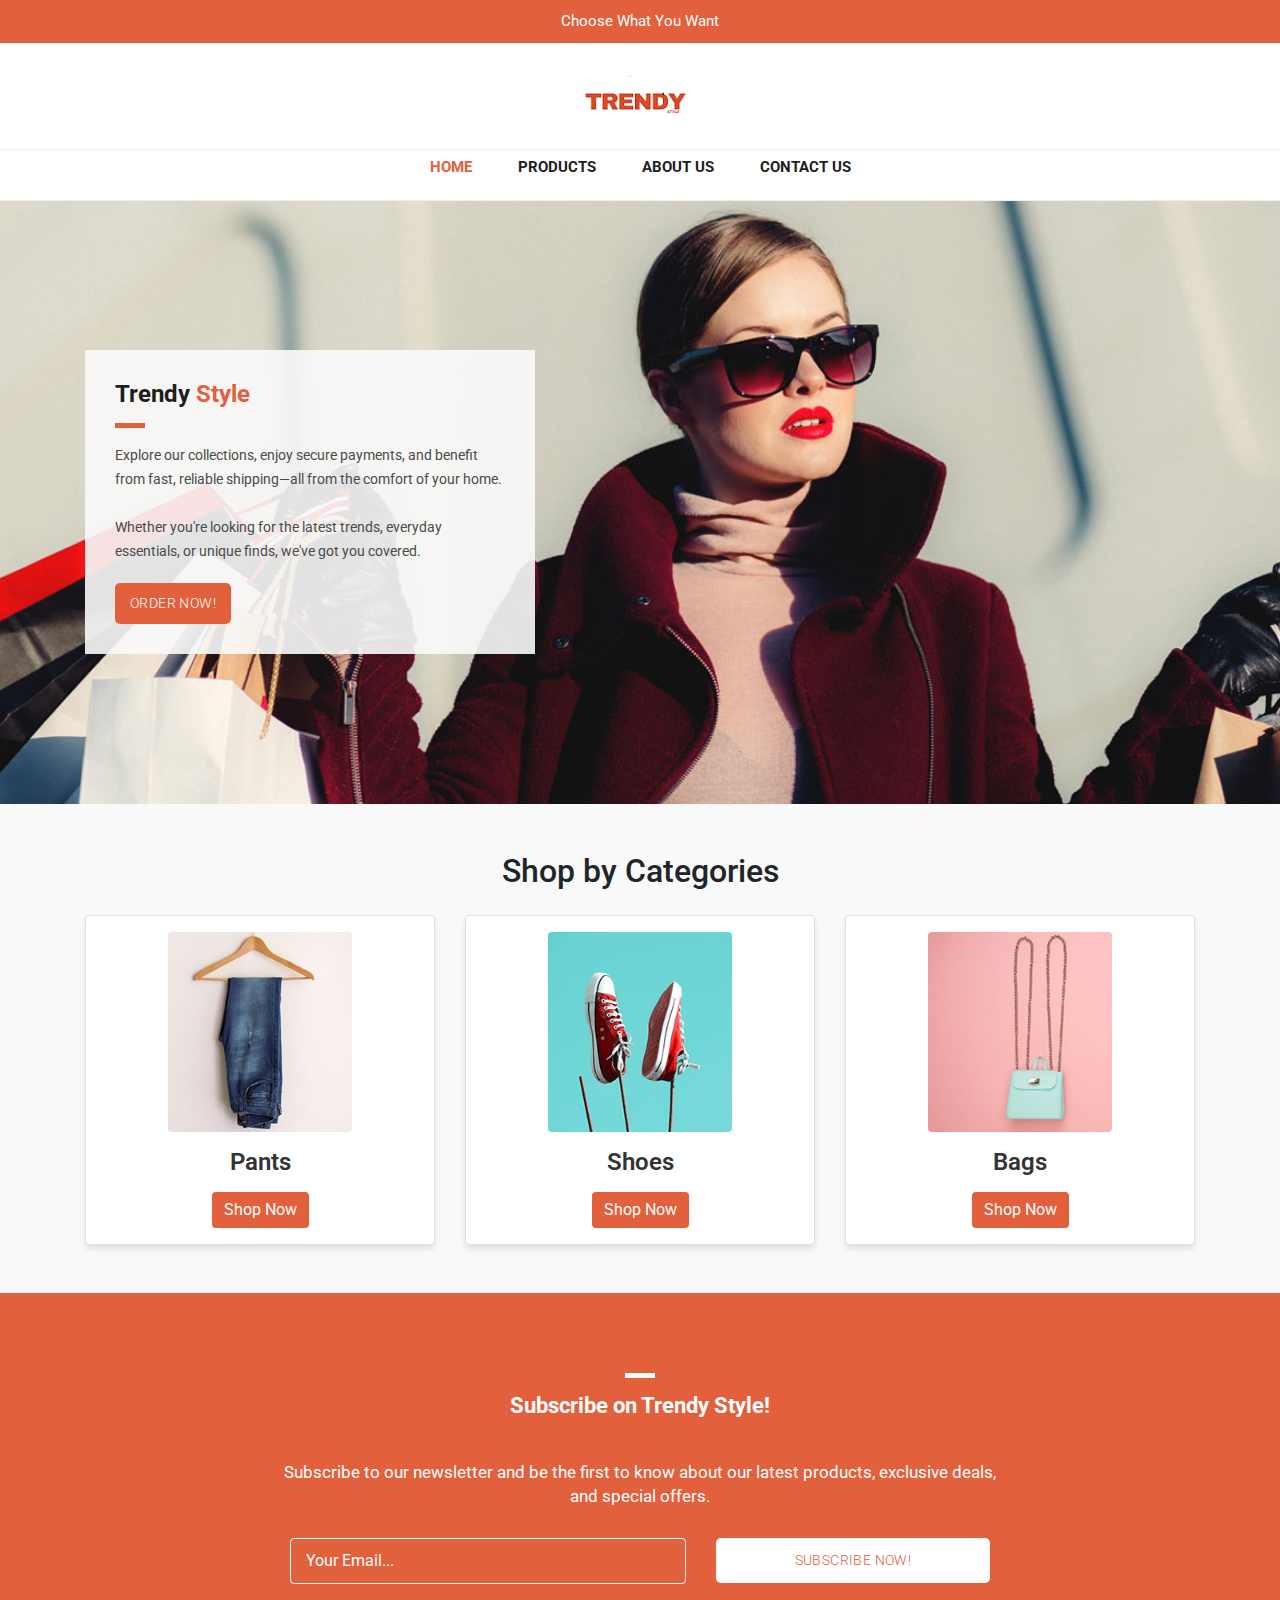
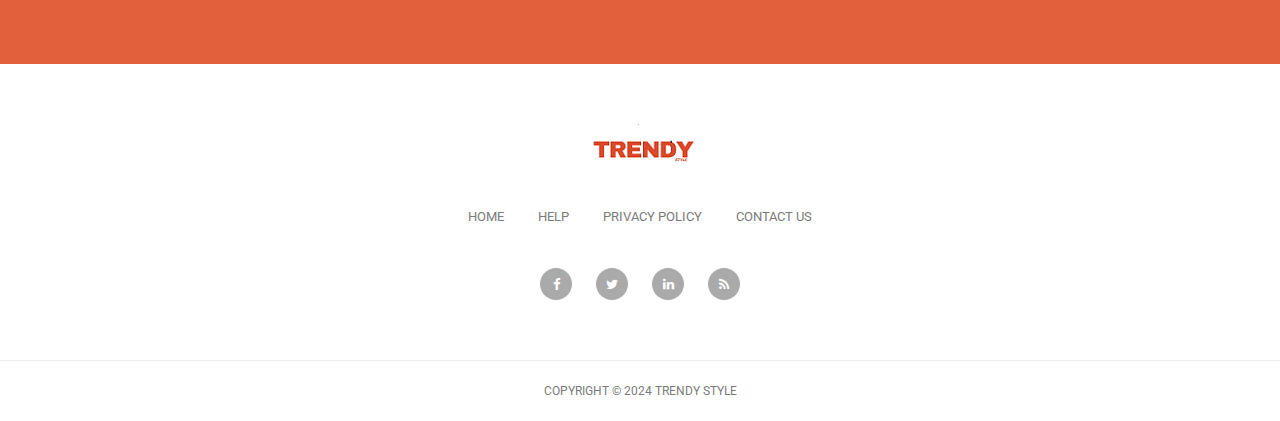
<file: index.html>
<!DOCTYPE html>
<html lang="en">

  <head>

    <meta charset="utf-8">
    <meta name="viewport" content="width=device-width, initial-scale=1, shrink-to-fit=no">
    <meta name="description" content="">
    <meta name="author" content="">
    <link href="https://fonts.googleapis.com/css?family=Roboto:100,300,400,500,700" rel="stylesheet">

    <title>Trendy Style</title>

    <!-- Bootstrap core CSS -->
    <link href="vendor/bootstrap/css/bootstrap.min.css" rel="stylesheet">


    <!-- Additional CSS Files -->
    <link rel="stylesheet" href="assets/css/fontawesome.css">
    <link rel="stylesheet" href="assets/css/tooplate-main.css">
    <link rel="stylesheet" href="assets/css/owl.css">

  </head>

  <body>
    
    <!-- Pre Header -->
    <div id="pre-header">
      <div class="container">
        <div class="row">
          <div class="col-md-12">
            <span>Choose What You  Want</span>
          </div>
        </div>
      </div>
    </div>

    <!-- Navigation -->
    <nav class="navbar navbar-expand-lg navbar-dark bg-dark static-top">
      <div class="container">
        <a class="navbar-brand" href="#"><img src="assets/images/TRENDY  logo.png" alt=""></a>
        <button class="navbar-toggler" type="button" data-toggle="collapse" data-target="#navbarResponsive" aria-controls="navbarResponsive" aria-expanded="false" aria-label="Toggle navigation">
          <span class="navbar-toggler-icon"></span>
        </button>
        <div class="collapse navbar-collapse" id="navbarResponsive">
          <ul class="navbar-nav ml-auto">
            <li class="nav-item active">
              <a class="nav-link" href="index.html">Home
                <span class="sr-only">(current)</span>
              </a>
            </li>
            <li class="nav-item">
              <a class="nav-link" href="products.html">Products</a>
            </li>
            <li class="nav-item">
              <a class="nav-link" href="about.html">About Us</a>
            </li>
            <li class="nav-item">
              <a class="nav-link" href="contact.html">Contact Us</a>
            </li>
          </ul>
        </div>
      </div>
    </nav>

    <!-- Page Content -->
    <!-- Banner Starts Here -->
    <div class="banner">
      <div class="container">
        <div class="row">
          <div class="col-md-12">
            <div class="caption">
              <h2>Trendy <span style="color: #e3603c;">Style</span></h2>
              <div class="line-dec"></div>
              <p>
                Explore our collections, enjoy secure payments, and benefit from fast, reliable shipping—all from the comfort of your home. <br> <br> Whether you're looking for the latest trends, everyday essentials, or unique finds, we've got you covered.
              </p>
              <div class="main-button">
                <a href="#">Order Now!</a>
              </div>
            </div>
          </div>
        </div>
      </div>
    </div>
    <!-- Banner Ends Here -->

     <!-- Categories Section -->
     <section class="categories py-5">
      <div class="container">
          <h2 class="text-center mb-4">Shop by Categories</h2>
          <div class="row g-4">

              <!-- Category Card -->
              <div class="col-md-4 col-sm-6">
                  <div class="category-card text-center p-3 border rounded">
                      <img src="assets/images/item-02.jpg" alt="Category 1" class="img-fluid rounded">
                      <h4 class="mt-3">Pants</h4>
                      <a href="#" class="btn mt-2">Shop Now</a>
                  </div>
              </div>
              <div class="col-md-4 col-sm-6">
                  <div class="category-card text-center p-3 border rounded">
                      <img src="assets/images/item-06.jpg" alt="Category 2" class="img-fluid rounded">
                      <h4 class="mt-3">Shoes</h4>
                      <a href="#" class="btn mt-2">Shop Now</a>
                  </div>
              </div>
              <div class="col-md-4 col-sm-6">
                  <div class="category-card text-center p-3 border rounded">
                      <img src="assets/images/item-04.jpg" alt="Category 3" class="img-fluid rounded">
                      <h4 class="mt-3">Bags</h4>
                      <a href="#" class="btn  mt-2">Shop Now</a>
                  </div>
              </div>
              
          </div>
      </div>
  </section>

  <!-- catagories end here -->



    <!-- Subscribe Form Starts Here -->
    <div class="subscribe-form">
      <div class="container">
        <div class="row">
          <div class="col-md-12">
            <div class="section-heading">
              <div class="line-dec"></div>
              <h1>Subscribe on Trendy Style!</h1>
            </div>
          </div>
          <div class="col-md-8 offset-md-2">
            <div class="main-content">
              <p>
                Subscribe to our newsletter and be the first to know about our latest products, exclusive deals, and special offers.
              </p>
              <div class="container">
                <form id="subscribe" action="" method="get">
                  <div class="row">
                    <div class="col-md-7">
                      <fieldset>
                        <input name="email" type="text" class="form-control" id="email" 
                        onfocus="if(this.value == 'Your Email...') { this.value = ''; }" 
                    	onBlur="if(this.value == '') { this.value = 'Your Email...';}"
                    	value="Your Email..." required="">
                      </fieldset>
                    </div>
                    <div class="col-md-5">
                      <fieldset>
                        <button type="submit" id="form-submit" class="button">Subscribe Now!</button>
                      </fieldset>
                    </div>
                  </div>
                </form>
              </div>
            </div>
          </div>
        </div>
      </div>
    </div>
    <!-- Subscribe Form Ends Here -->



    
    <!-- Footer Starts Here -->
    <div class="footer">
      <div class="container">
        <div class="row">
          <div class="col-md-12">
            <div class="logo">
              <img src="assets/images/TRENDY  logo.png" alt="">
            </div>
            
          </div>
          <div class="col-md-12">
            <div class="footer-menu">
              <ul>
                <li><a href="#">Home</a></li>
                <li><a href="#">Help</a></li>
                <li><a href="#">Privacy Policy</a></li>
                <li><a href="#">Contact Us</a></li>
              </ul>
            </div>
          </div> 
          <div class="col-md-12">
            <div class="social-icons">
              <ul>
                <li><a href="#"><i class="fa fa-facebook"></i></a></li>
                <li><a href="#"><i class="fa fa-twitter"></i></a></li>
                <li><a href="#"><i class="fa fa-linkedin"></i></a></li>
                <li><a href="#"><i class="fa fa-rss"></i></a></li>
              </ul>
            </div>
          </div>
         </div>
      </div>
    </div> 
    <!-- Footer Ends Here -->  

     <!-- Sub Footer Starts Here -->
     <div class="sub-footer">
      <div class="container">
        <div class="row">
          <div class="col-md-12">
            <div class="copyright-text">
              <p>Copyright &copy; 2024 Trendy Style

            </div>
          </div>
        </div>
      </div>
    </div>
    <!-- Sub Footer Ends Here -->

    <!-- Bootstrap core JavaScript -->
    <script src="vendor/jquery/jquery.min.js"></script>
    <script src="vendor/bootstrap/js/bootstrap.bundle.min.js"></script>


    <!-- Additional Scripts -->
    <script src="assets/js/custom.js"></script>
    <script src="assets/js/owl.js"></script>


    <script language = "text/Javascript"> 
      cleared[0] = cleared[1] = cleared[2] = 0; //set a cleared flag for each field
      function clearField(t){                   //declaring the array outside of the
      if(! cleared[t.id]){                      // function makes it static and global
          cleared[t.id] = 1;  // you could use true and false, but that's more typing
          t.value='';         // with more chance of typos
          t.style.color='#fff';
          }
      }
    </script>


  </body>

</html>
</file>
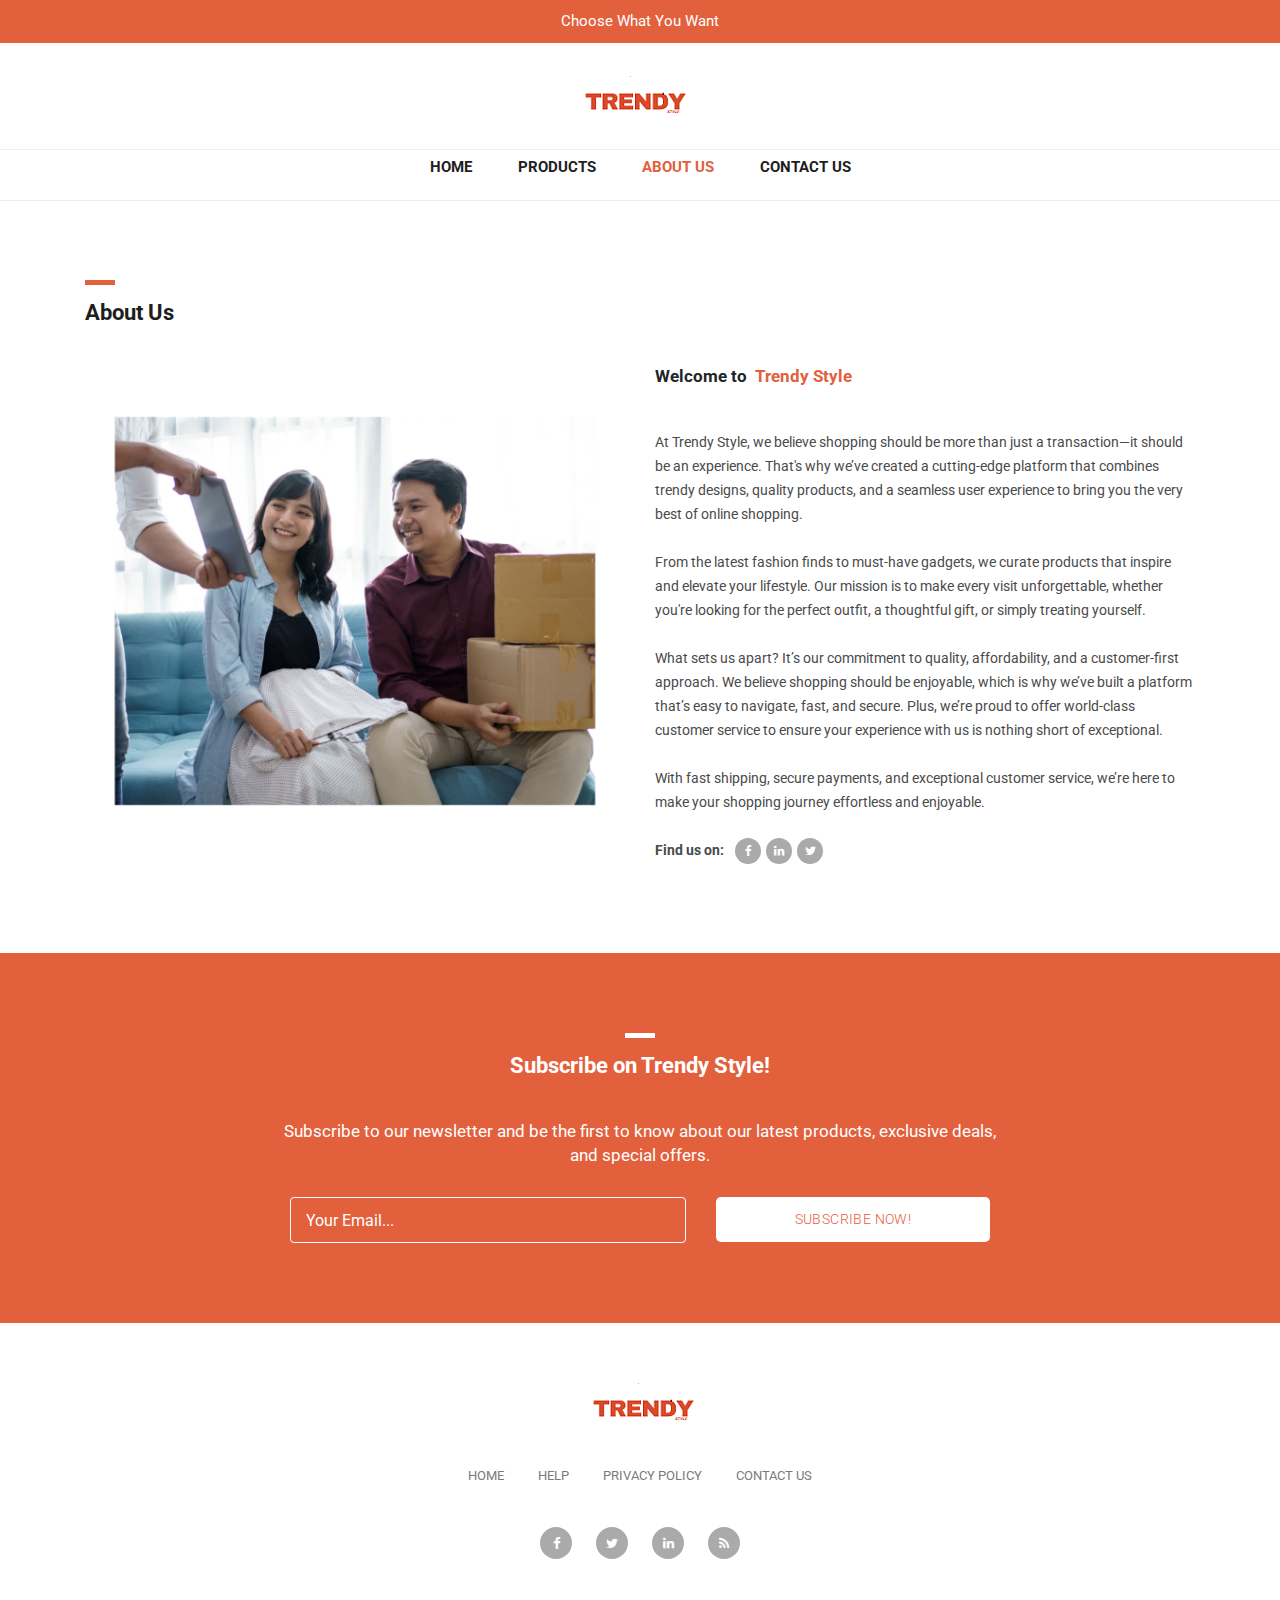
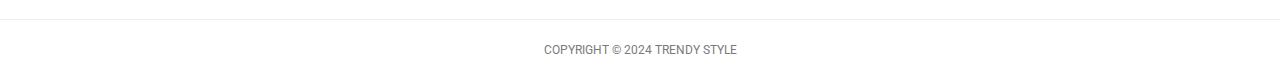
<file: about.html>
<!DOCTYPE html>
<html lang="en">

  <head>

    <meta charset="utf-8">
    <meta name="viewport" content="width=device-width, initial-scale=1, shrink-to-fit=no">
    <meta name="description" content="">
    <meta name="author" content="">
    <link href="https://fonts.googleapis.com/css?family=Roboto:100,300,400,500,700" rel="stylesheet">

    <title>Trendy Style</title>

    <!-- Bootstrap core CSS -->
    <link href="vendor/bootstrap/css/bootstrap.min.css" rel="stylesheet">


    <!-- Additional CSS Files -->
    <link rel="stylesheet" href="assets/css/fontawesome.css">
    <link rel="stylesheet" href="assets/css/tooplate-main.css">
    <link rel="stylesheet" href="assets/css/owl.css">

  </head>

  <body>
    
    <!-- Pre Header -->
    <div id="pre-header">
      <div class="container">
        <div class="row">
          <div class="col-md-12">
            <span>Choose What You  Want</span>
          </div>
        </div>
      </div>
    </div>

    <!-- Navigation -->
    <nav class="navbar navbar-expand-lg navbar-dark bg-dark static-top">
      <div class="container">
        <a class="navbar-brand" href="#"><img src="assets/images/TRENDY  logo.png" alt=""></a>
        <button class="navbar-toggler" type="button" data-toggle="collapse" data-target="#navbarResponsive" aria-controls="navbarResponsive" aria-expanded="false" aria-label="Toggle navigation">
          <span class="navbar-toggler-icon"></span>
        </button>
        <div class="collapse navbar-collapse" id="navbarResponsive">
          <ul class="navbar-nav ml-auto">
            <li class="nav-item ">
              <a class="nav-link" href="index.html">Home
                <span class="sr-only">(current)</span>
              </a>
            </li>
            <li class="nav-item">
              <a class="nav-link" href="products.html">Products</a>
            </li>
            <li class="nav-item active">
              <a class="nav-link" href="about.html">About Us 
                <span class="sr-only">(current)</span>
              </a>
            </li>
            <li class="nav-item">
              <a class="nav-link" href="contact.html">Contact Us</a>
            </li>
          </ul>
        </div>
      </div>
    </nav>

    <!-- Page Content -->
    <!-- About Page Starts Here -->
    <div class="about-page">
      <div class="container">
        <div class="row">
          <div class="col-md-12">
            <div class="section-heading">
              <div class="line-dec"></div>
              <h1>About Us</h1>
            </div>
          </div>
          <div class="col-md-6">
            <div class="left-image">
              <img src="assets/images/aboutusbnner.png" alt="">
            </div>
          </div>
          <div class="col-md-6">
            <div class="right-content">
              <h4>Welcome to<span style="color: #e3603c;"> Trendy Style</span></h4> <br> 
              <p>
                At Trendy Style, we believe shopping should be more than just a transaction—it should be an experience. That's why we’ve created a cutting-edge platform that combines trendy designs, quality products, and a seamless user experience to bring you the very best of online shopping. <br> <br>

From the latest fashion finds to must-have gadgets, we curate products that inspire and elevate your lifestyle. Our mission is to make every visit unforgettable, whether you're looking for the perfect outfit, a thoughtful gift, or simply treating yourself. <br> <br>

What sets us apart? It’s our commitment to quality, affordability, and a customer-first approach. We believe shopping should be enjoyable, which is why we’ve built a platform that’s easy to navigate, fast, and secure. Plus, we’re proud to offer world-class customer service to ensure your experience with us is nothing short of exceptional.  <br> <br>


With fast shipping, secure payments, and exceptional customer service, we’re here to make your shopping journey effortless and enjoyable.
              </p> <br> 
                <h6><b>Find us on: </b><span><a href="#"><i class="fa fa-facebook"></i></a><a href="#"><i class="fa fa-linkedin"></i></a><a href="#"><i class="fa fa-twitter"></i></a></span></h6>
              </div>
            </div>
          </div>
        </div>
      </div>
    </div>
    <!-- About Page Ends Here -->

  <!-- Subscribe Form Starts Here -->
  <div class="subscribe-form">
    <div class="container">
      <div class="row">
        <div class="col-md-12">
          <div class="section-heading">
            <div class="line-dec"></div>
            <h1>Subscribe on Trendy Style!</h1>
          </div>
        </div>
        <div class="col-md-8 offset-md-2">
          <div class="main-content">
            <p>
              Subscribe to our newsletter and be the first to know about our latest products, exclusive deals, and special offers.
            </p>
            <div class="container">
              <form id="subscribe" action="" method="get">
                <div class="row">
                  <div class="col-md-7">
                    <fieldset>
                      <input name="email" type="text" class="form-control" id="email" 
                      onfocus="if(this.value == 'Your Email...') { this.value = ''; }" 
                    onBlur="if(this.value == '') { this.value = 'Your Email...';}"
                    value="Your Email..." required="">
                    </fieldset>
                  </div>
                  <div class="col-md-5">
                    <fieldset>
                      <button type="submit" id="form-submit" class="button">Subscribe Now!</button>
                    </fieldset>
                  </div>
                </div>
              </form>
            </div>
          </div>
        </div>
      </div>
    </div>
  </div>
  <!-- Subscribe Form Ends Here -->





    
   <!-- Footer Starts Here -->
   <div class="footer">
    <div class="container">
      <div class="row">
        <div class="col-md-12">
          <div class="logo">
            <img src="assets/images/TRENDY  logo.png" alt="">
          </div>
          
        </div>
        <div class="col-md-12">
          <div class="footer-menu">
            <ul>
              <li><a href="#">Home</a></li>
              <li><a href="#">Help</a></li>
              <li><a href="#">Privacy Policy</a></li>
              <li><a href="#">Contact Us</a></li>
            </ul>
          </div>
        </div> 
        <div class="col-md-12">
          <div class="social-icons">
            <ul>
              <li><a href="#"><i class="fa fa-facebook"></i></a></li>
              <li><a href="#"><i class="fa fa-twitter"></i></a></li>
              <li><a href="#"><i class="fa fa-linkedin"></i></a></li>
              <li><a href="#"><i class="fa fa-rss"></i></a></li>
            </ul>
          </div>
        </div>
       </div>
    </div>
  </div> 
  <!-- Footer Ends Here -->  

   <!-- Sub Footer Starts Here -->
   <div class="sub-footer">
    <div class="container">
      <div class="row">
        <div class="col-md-12">
          <div class="copyright-text">
            <p>Copyright &copy; 2024 Trendy Style

          </div>
        </div>
      </div>
    </div>
  </div>
  <!-- Sub Footer Ends Here -->

  <!-- Bootstrap core JavaScript -->
  <script src="vendor/jquery/jquery.min.js"></script>
  <script src="vendor/bootstrap/js/bootstrap.bundle.min.js"></script>


  <!-- Additional Scripts -->
  <script src="assets/js/custom.js"></script>
  <script src="assets/js/owl.js"></script>


  <script language = "text/Javascript"> 
    cleared[0] = cleared[1] = cleared[2] = 0; //set a cleared flag for each field
    function clearField(t){                   //declaring the array outside of the
    if(! cleared[t.id]){                      // function makes it static and global
        cleared[t.id] = 1;  // you could use true and false, but that's more typing
        t.value='';         // with more chance of typos
        t.style.color='#fff';
        }
    }
  </script>


</body>

</html>
</file>
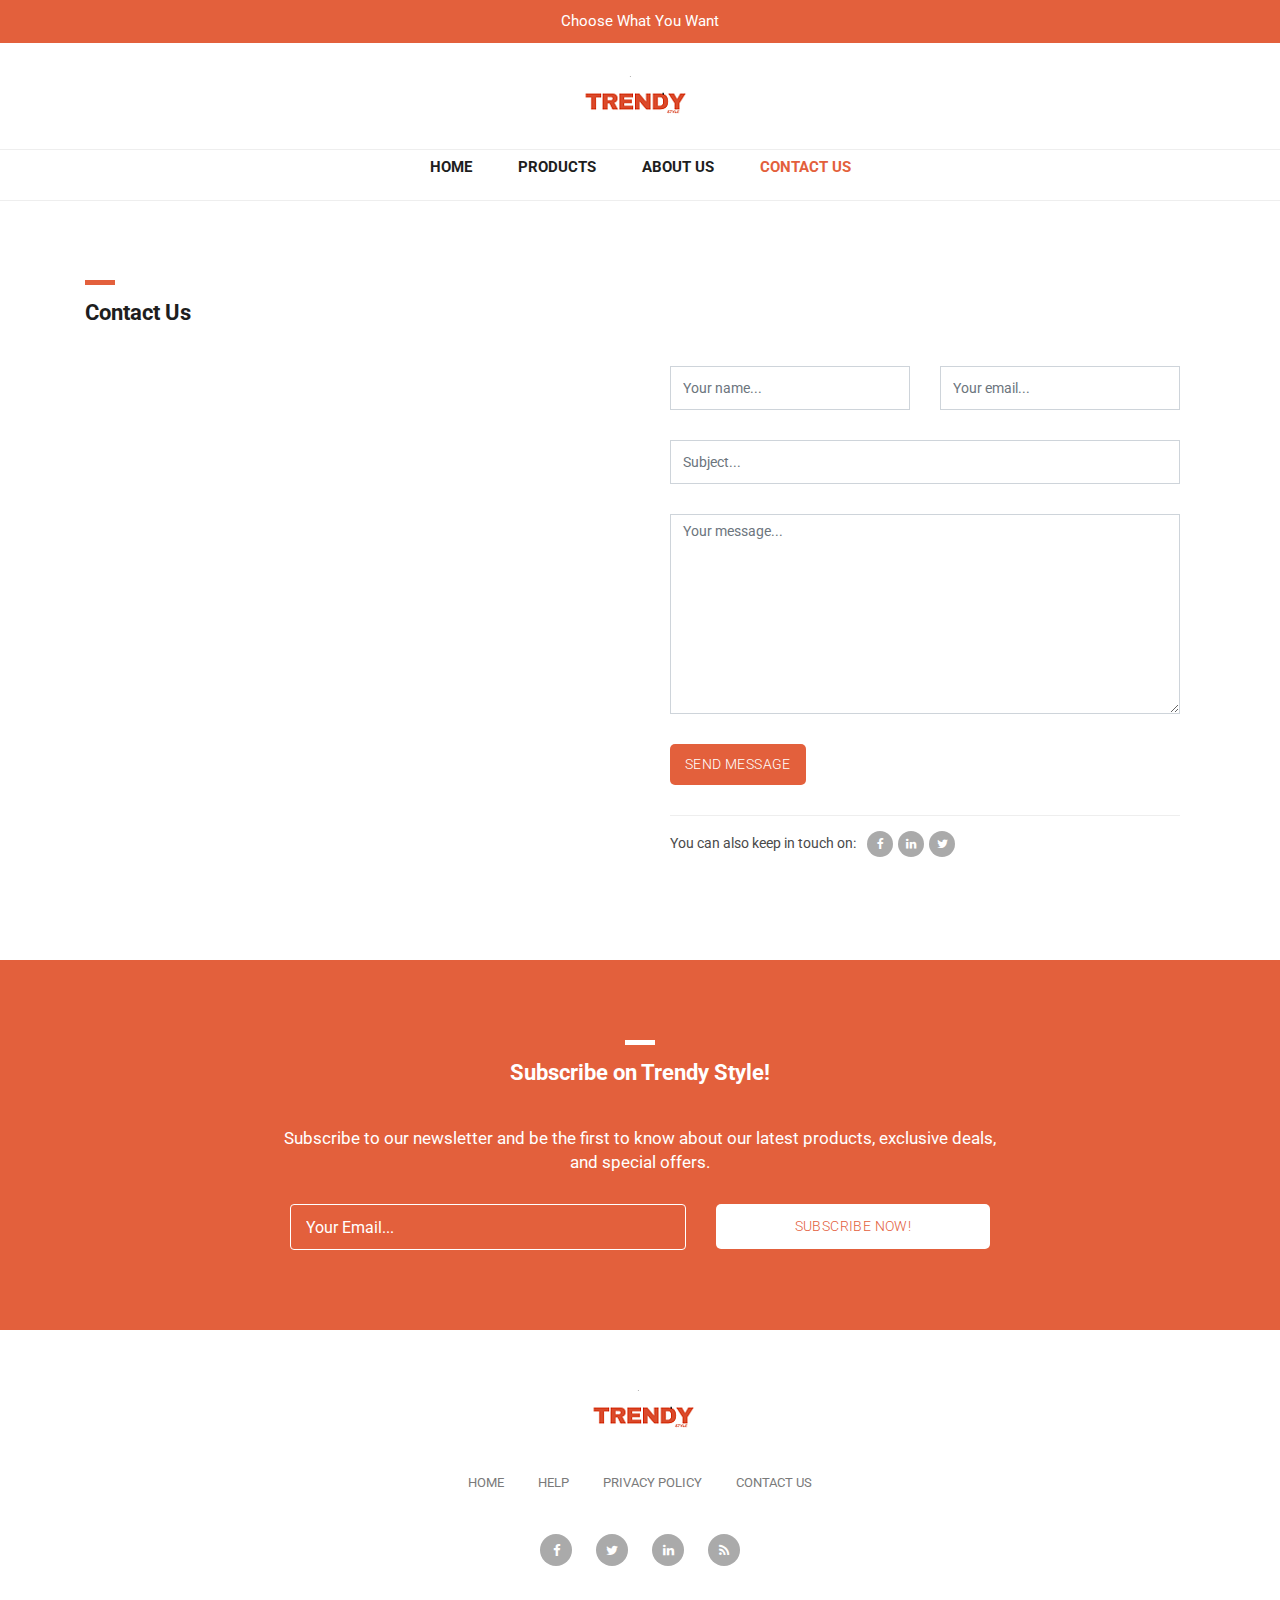
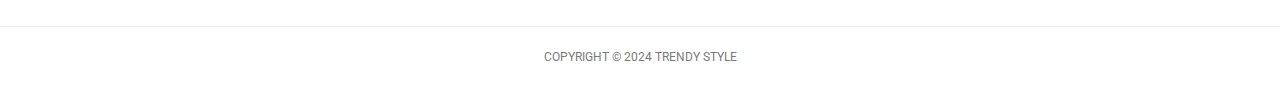
<file: contact.html>
<!DOCTYPE html>
<html lang="en">

  <head>

    <meta charset="utf-8">
    <meta name="viewport" content="width=device-width, initial-scale=1, shrink-to-fit=no">
    <meta name="description" content="">
    <meta name="author" content="">
    <link href="https://fonts.googleapis.com/css?family=Roboto:100,300,400,500,700" rel="stylesheet">

    <title>Trendy Style</title>

    <!-- Bootstrap core CSS -->
    <link href="vendor/bootstrap/css/bootstrap.min.css" rel="stylesheet">


    <!-- Additional CSS Files -->
    <link rel="stylesheet" href="assets/css/fontawesome.css">
    <link rel="stylesheet" href="assets/css/tooplate-main.css">
    <link rel="stylesheet" href="assets/css/owl.css">

  </head>

  <body>
    
    <!-- Pre Header -->
    <div id="pre-header">
      <div class="container">
        <div class="row">
          <div class="col-md-12">
            <span>Choose What You  Want</span>
          </div>
        </div>
      </div>
    </div>

    <!-- Navigation -->
    <nav class="navbar navbar-expand-lg navbar-dark bg-dark static-top">
      <div class="container">
        <a class="navbar-brand" href="#"><img src="assets/images/TRENDY  logo.png" alt=""></a>
        <button class="navbar-toggler" type="button" data-toggle="collapse" data-target="#navbarResponsive" aria-controls="navbarResponsive" aria-expanded="false" aria-label="Toggle navigation">
          <span class="navbar-toggler-icon"></span>
        </button>
        <div class="collapse navbar-collapse" id="navbarResponsive">
          <ul class="navbar-nav ml-auto">
            <li class="nav-item ">
              <a class="nav-link" href="index.html">Home
              </a>
            </li>
            <li class="nav-item ">
              <a class="nav-link" href="products.html">Products
                 
              </a>
            </li>
            <li class="nav-item">
              <a class="nav-link" href="about.html">About Us</a>
            </li>
            <li class="nav-item active">
              <a class="nav-link" href="contact.html">Contact Us
                <span class="sr-only">(current)</span>
              </a>
            </li>
          </ul>
        </div>
      </div>
    </nav>

    <!-- Page Content -->
    <!-- About Page Starts Here -->
    <div class="contact-page">
      <div class="container">
        <div class="row">
          <div class="col-md-12">
            <div class="section-heading">
              <div class="line-dec"></div>
              <h1>Contact Us</h1>
            </div>
          </div>
          <div class="col-md-6">
            <div id="map">
            		<!-- How to change your own map point
                           1. Go to Google Maps
                           2. Click on your location point
                           3. Click "Share" and choose "Embed map" tab
                           4. Copy only URL and paste it within the src="" field below
                    -->

                    <iframe src="https://www.google.com/maps/embed?pb=!1m18!1m12!1m3!1d3681.836978827537!2d90.35953117512932!3d22.65986597942967!2m3!1f0!2f0!3f0!3m2!1i1024!2i768!4f13.1!3m3!1m2!1s0x3755348ec0558363%3A0x71825eb40c8459a6!2sUniversity%20of%20Barishal!5e0!3m2!1sen!2sbd!4v1732866288545!5m2!1sen!2sbd" width="500" height="500" style="border:0;"  allowfullscreen="" loading="lazy" referrerpolicy="no-referrer-when-downgrade"></iframe>
            </div>
          </div>
          <div class="col-md-6">
            <div class="right-content">
              <div class="container">
                <form id="contact" action="" method="post">
                  <div class="row">
                    <div class="col-md-6">
                      <fieldset>
                        <input name="name" type="text" class="form-control" id="name" placeholder="Your name..." required="">
                      </fieldset>
                    </div>
                    <div class="col-md-6">
                      <fieldset>
                        <input name="email" type="text" class="form-control" id="email" placeholder="Your email..." required="">
                      </fieldset>
                    </div>
                    <div class="col-md-12">
                      <fieldset>
                        <input name="subject" type="text" class="form-control" id="subject" placeholder="Subject..." required="">
                      </fieldset>
                    </div>
                    <div class="col-md-12">
                      <fieldset>
                        <textarea name="message" rows="6" class="form-control" id="message" placeholder="Your message..." required=""></textarea>
                      </fieldset>
                    </div>
                    <div class="col-md-12">
                      <fieldset>
                        <button type="submit" id="form-submit" class="button">Send Message</button>
                      </fieldset>
                    </div>
                    <div class="col-md-12">
                      <div class="share">
                        <h6>You can also keep in touch on: <span><a href="#"><i class="fa fa-facebook"></i></a><a href="#"><i class="fa fa-linkedin"></i></a><a href="#"><i class="fa fa-twitter"></i></a></span></h6>
                      </div>
                    </div>
                  </div>
                </form>
              </div>
            </div>
          </div>
        </div>
      </div>
    </div>
    <!-- About Page Ends Here -->

<!-- Subscribe Form Starts Here -->
<div class="subscribe-form">
  <div class="container">
    <div class="row">
      <div class="col-md-12">
        <div class="section-heading">
          <div class="line-dec"></div>
          <h1>Subscribe on Trendy Style!</h1>
        </div>
      </div>
      <div class="col-md-8 offset-md-2">
        <div class="main-content">
          <p>
            Subscribe to our newsletter and be the first to know about our latest products, exclusive deals, and special offers.
          </p>
          <div class="container">
            <form id="subscribe" action="" method="get">
              <div class="row">
                <div class="col-md-7">
                  <fieldset>
                    <input name="email" type="text" class="form-control" id="email" 
                    onfocus="if(this.value == 'Your Email...') { this.value = ''; }" 
                  onBlur="if(this.value == '') { this.value = 'Your Email...';}"
                  value="Your Email..." required="">
                  </fieldset>
                </div>
                <div class="col-md-5">
                  <fieldset>
                    <button type="submit" id="form-submit" class="button">Subscribe Now!</button>
                  </fieldset>
                </div>
              </div>
            </form>
          </div>
        </div>
      </div>
    </div>
  </div>
</div>
<!-- Subscribe Form Ends Here -->





    
   <!-- Footer Starts Here -->
   <div class="footer">
    <div class="container">
      <div class="row">
        <div class="col-md-12">
          <div class="logo">
            <img src="assets/images/TRENDY  logo.png" alt="">
          </div>
          
        </div>
        <div class="col-md-12">
          <div class="footer-menu">
            <ul>
              <li><a href="#">Home</a></li>
              <li><a href="#">Help</a></li>
              <li><a href="#">Privacy Policy</a></li>
              <li><a href="#">Contact Us</a></li>
            </ul>
          </div>
        </div> 
        <div class="col-md-12">
          <div class="social-icons">
            <ul>
              <li><a href="#"><i class="fa fa-facebook"></i></a></li>
              <li><a href="#"><i class="fa fa-twitter"></i></a></li>
              <li><a href="#"><i class="fa fa-linkedin"></i></a></li>
              <li><a href="#"><i class="fa fa-rss"></i></a></li>
            </ul>
          </div>
        </div>
       </div>
    </div>
  </div> 
  <!-- Footer Ends Here -->  

   <!-- Sub Footer Starts Here -->
   <div class="sub-footer">
    <div class="container">
      <div class="row">
        <div class="col-md-12">
          <div class="copyright-text">
            <p>Copyright &copy; 2024 Trendy Style

          </div>
        </div>
      </div>
    </div>
  </div>
  <!-- Sub Footer Ends Here -->

  <!-- Bootstrap core JavaScript -->
  <script src="vendor/jquery/jquery.min.js"></script>
  <script src="vendor/bootstrap/js/bootstrap.bundle.min.js"></script>


  <!-- Additional Scripts -->
  <script src="assets/js/custom.js"></script>
  <script src="assets/js/owl.js"></script>


  <script language = "text/Javascript"> 
    cleared[0] = cleared[1] = cleared[2] = 0; //set a cleared flag for each field
    function clearField(t){                   //declaring the array outside of the
    if(! cleared[t.id]){                      // function makes it static and global
        cleared[t.id] = 1;  // you could use true and false, but that's more typing
        t.value='';         // with more chance of typos
        t.style.color='#fff';
        }
    }
  </script>


</body>

</html>
</file>
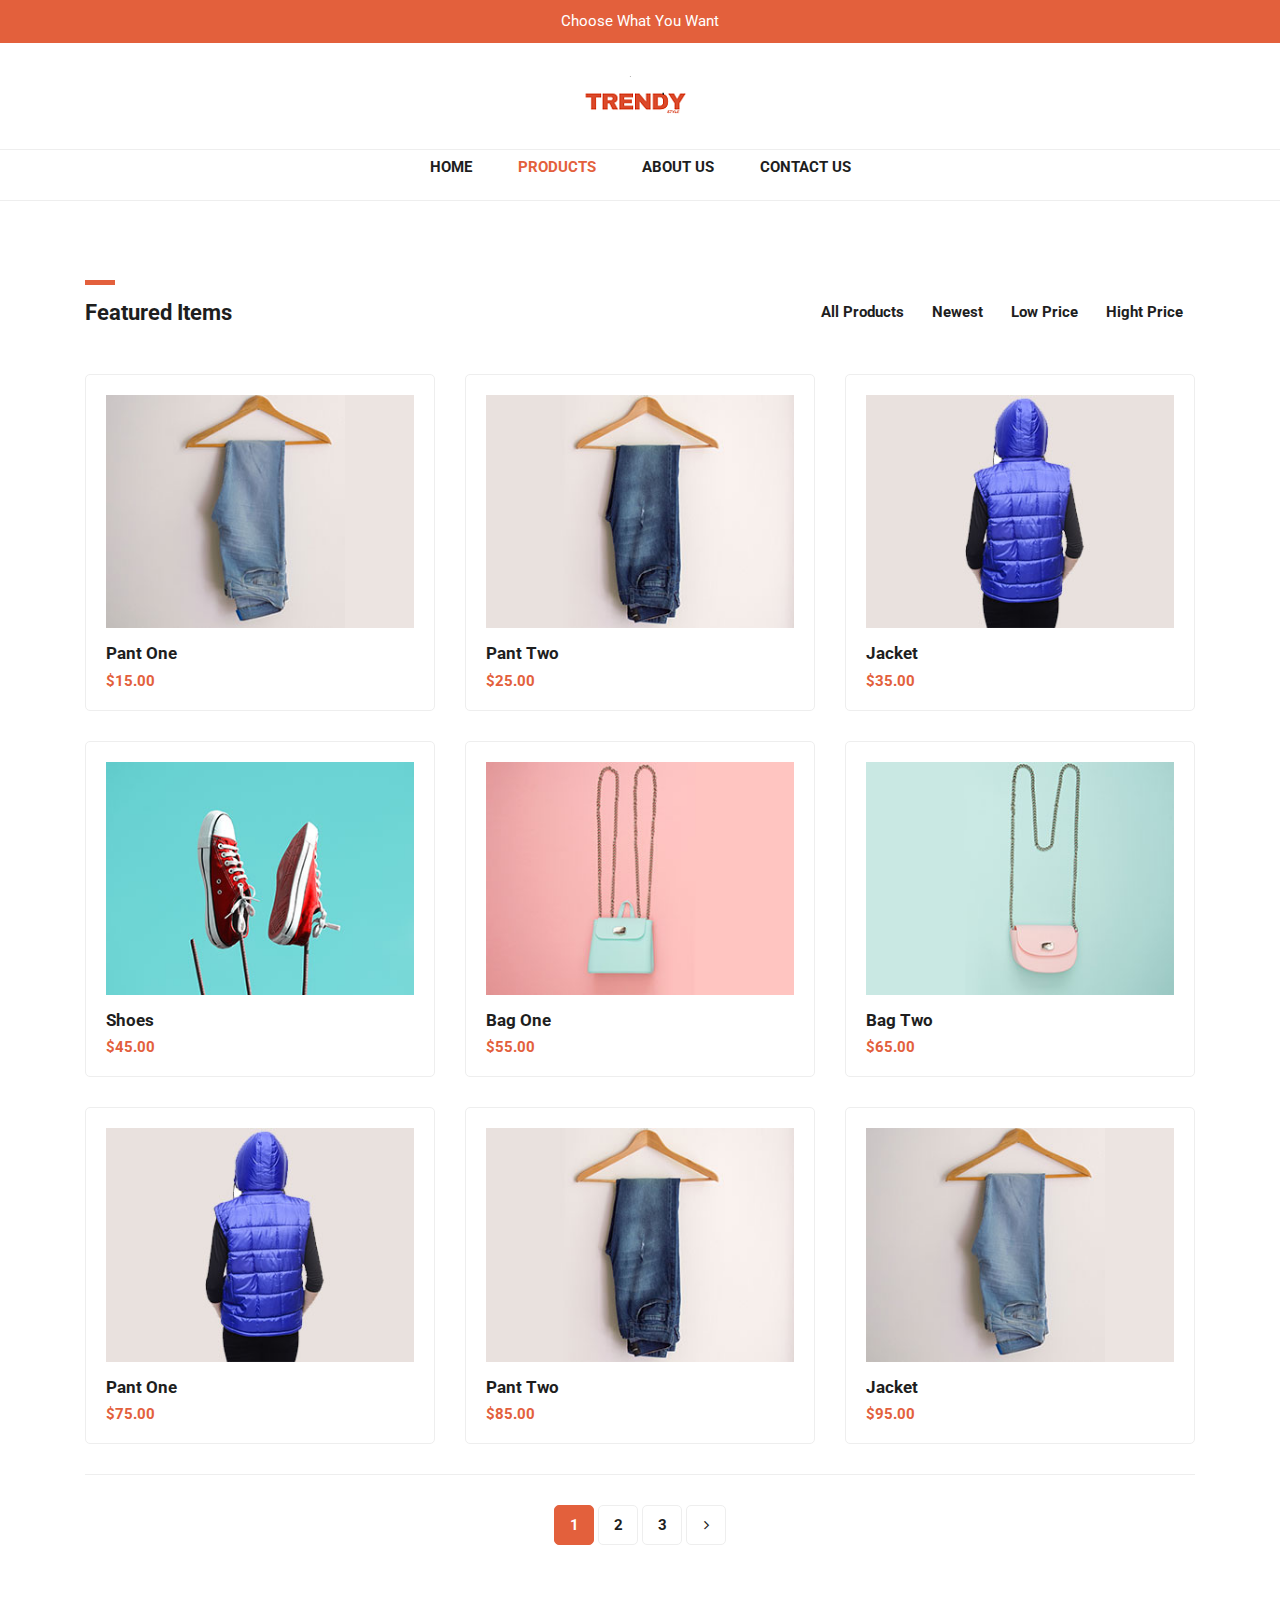
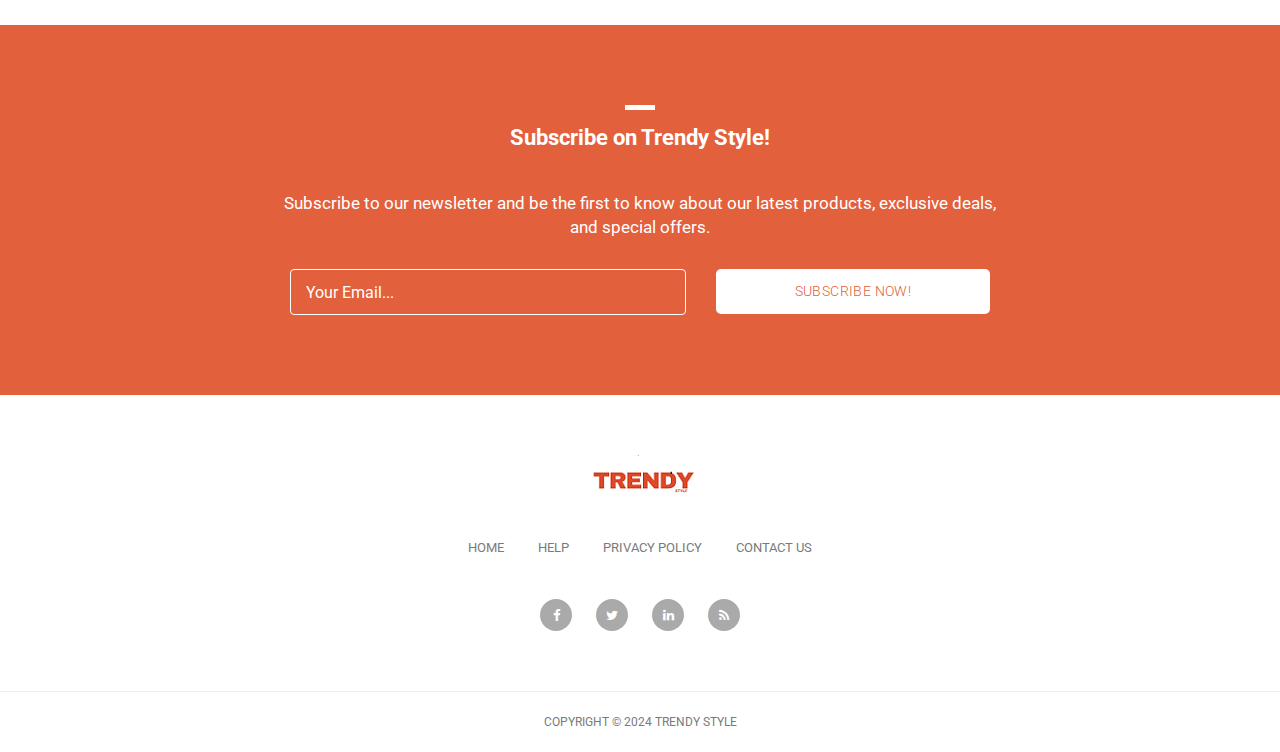
<file: products.html>
<!DOCTYPE html>
<html lang="en">

  <head>

    <meta charset="utf-8">
    <meta name="viewport" content="width=device-width, initial-scale=1, shrink-to-fit=no">
    <meta name="description" content="">
    <meta name="author" content="">
    <link href="https://fonts.googleapis.com/css?family=Roboto:100,300,400,500,700" rel="stylesheet">

    <title>Trendy Style</title>

    <!-- Bootstrap core CSS -->
    <link href="vendor/bootstrap/css/bootstrap.min.css" rel="stylesheet">


    <!-- Additional CSS Files -->
    <link rel="stylesheet" href="assets/css/fontawesome.css">
    <link rel="stylesheet" href="assets/css/tooplate-main.css">
    <link rel="stylesheet" href="assets/css/owl.css">

  </head>

  <body>
    
    <!-- Pre Header -->
    <div id="pre-header">
      <div class="container">
        <div class="row">
          <div class="col-md-12">
            <span>Choose What You  Want</span>
          </div>
        </div>
      </div>
    </div>

    <!-- Navigation -->
    <nav class="navbar navbar-expand-lg navbar-dark bg-dark static-top">
      <div class="container">
        <a class="navbar-brand" href="#"><img src="assets/images/TRENDY  logo.png" alt=""></a>
        <button class="navbar-toggler" type="button" data-toggle="collapse" data-target="#navbarResponsive" aria-controls="navbarResponsive" aria-expanded="false" aria-label="Toggle navigation">
          <span class="navbar-toggler-icon"></span>
        </button>
        <div class="collapse navbar-collapse" id="navbarResponsive">
          <ul class="navbar-nav ml-auto">
            <li class="nav-item ">
              <a class="nav-link" href="index.html">Home
              </a>
            </li>
            <li class="nav-item active">
              <a class="nav-link" href="products.html">Products
                 <span class="sr-only">(current)</span>
              </a>
            </li>
            <li class="nav-item">
              <a class="nav-link" href="about.html">About Us</a>
            </li>
            <li class="nav-item">
              <a class="nav-link" href="contact.html">Contact Us</a>
            </li>
          </ul>
        </div>
      </div>
    </nav>

    <!-- Page Content -->
    <!-- Items Starts Here -->
    <div class="featured-page">
      <div class="container">
        <div class="row">
          <div class="col-md-4 col-sm-12">
            <div class="section-heading">
              <div class="line-dec"></div>
              <h1>Featured Items</h1>
            </div>
          </div>
          <div class="col-md-8 col-sm-12">
            <div id="filters" class="button-group">
              <button class="btn btn-primary" data-filter="*">All Products</button>
              <button class="btn btn-primary" data-filter=".new">Newest</button>
              <button class="btn btn-primary" data-filter=".low">Low Price</button>
              <button class="btn btn-primary" data-filter=".high">Hight Price</button>
            </div>
          </div>
        </div>
      </div>
    </div>
  
    <div class="featured container no-gutter">

        <div class="row posts">
            <div id="1" class="item new col-md-4">
              <a href="single-product.html">
                <div class="featured-item">
                  <img src="assets/images/product-01.jpg" alt="">
                  <h4>Pant One</h4>
                  <h6>$15.00</h6>
                </div>
              </a>
            </div>
            <div id="2" class="item high col-md-4">
              <a href="single-product.html">
                <div class="featured-item">
                  <img src="assets/images/product-02.jpg" alt="">
                  <h4>Pant Two</h4>
                  <h6>$25.00</h6>
                </div>
              </a>
            </div>
            <div id="3" class="item low col-md-4">
              <a href="single-product.html">
                <div class="featured-item">
                  <img src="assets/images/product-03.jpg" alt="">
                  <h4>Jacket</h4>
                  <h6>$35.00</h6>
                </div>
              </a>
            </div>
            <div id="4" class="item low col-md-4">
              <a href="single-product.html">
                <div class="featured-item">
                  <img src="assets/images/product-04.jpg" alt="">
                  <h4>Shoes</h4>
                  <h6>$45.00</h6>
                </div>
              </a>
            </div>
            <div id="5" class="item new high col-md-4">
              <a href="single-product.html">
                <div class="featured-item">
                  <img src="assets/images/product-05.jpg" alt="">
                  <h4>Bag One</h4>
                  <h6>$55.00</h6>
                </div>
              </a>
            </div>
            <div id="6" class="item new col-md-4">
              <a href="single-product.html">
                <div class="featured-item">
                  <img src="assets/images/product-06.jpg" alt="">
                  <h4>Bag Two</h4>
                  <h6>$65.00</h6>
                </div>
              </a>
            </div>
            <div id="7" class="item new high col-md-4">
              <a href="single-product.html">
                <div class="featured-item">
                  <img src="assets/images/product-03.jpg" alt="">
                  <h4>Pant One</h4>
                  <h6>$75.00</h6>
                </div>
              </a>
            </div>
            <div id="8" class="item low new col-md-4">
              <a href="single-product.html">
                <div class="featured-item">
                  <img src="assets/images/product-02.jpg" alt="">
                  <h4>Pant Two</h4>
                  <h6>$85.00</h6>
                </div>
              </a>
            </div>
            <div id="9" class="item new col-md-4">
              <a href="single-product.html">
                <div class="featured-item">
                  <img src="assets/images/product-01.jpg" alt="">
                  <h4>Jacket</h4>
                  <h6>$95.00</h6>
                </div>
              </a>
            </div>
        </div>
    </div>

    <div class="page-navigation">
      <div class="container">
        <div class="row">
          <div class="col-md-12">
            <ul>
              <li class="current-page"><a href="#">1</a></li>
              <li><a href="#">2</a></li>
              <li><a href="#">3</a></li>
              <li><a href="#"><i class="fa fa-angle-right"></i></a></li>
            </ul>
          </div>
        </div>
      </div>
    </div>
    <!-- Featred Page Ends Here -->

<!-- Subscribe Form Starts Here -->
<div class="subscribe-form">
  <div class="container">
    <div class="row">
      <div class="col-md-12">
        <div class="section-heading">
          <div class="line-dec"></div>
          <h1>Subscribe on Trendy Style!</h1>
        </div>
      </div>
      <div class="col-md-8 offset-md-2">
        <div class="main-content">
          <p>
            Subscribe to our newsletter and be the first to know about our latest products, exclusive deals, and special offers.
          </p>
          <div class="container">
            <form id="subscribe" action="" method="get">
              <div class="row">
                <div class="col-md-7">
                  <fieldset>
                    <input name="email" type="text" class="form-control" id="email" 
                    onfocus="if(this.value == 'Your Email...') { this.value = ''; }" 
                  onBlur="if(this.value == '') { this.value = 'Your Email...';}"
                  value="Your Email..." required="">
                  </fieldset>
                </div>
                <div class="col-md-5">
                  <fieldset>
                    <button type="submit" id="form-submit" class="button">Subscribe Now!</button>
                  </fieldset>
                </div>
              </div>
            </form>
          </div>
        </div>
      </div>
    </div>
  </div>
</div>
<!-- Subscribe Form Ends Here -->





    
    <!-- Footer Starts Here -->
    <div class="footer">
      <div class="container">
        <div class="row">
          <div class="col-md-12">
            <div class="logo">
              <img src="assets/images/TRENDY  logo.png" alt="">
            </div>
            
          </div>
          <div class="col-md-12">
            <div class="footer-menu">
              <ul>
                <li><a href="#">Home</a></li>
                <li><a href="#">Help</a></li>
                <li><a href="#">Privacy Policy</a></li>
                <li><a href="#">Contact Us</a></li>
              </ul>
            </div>
          </div> 
          <div class="col-md-12">
            <div class="social-icons">
              <ul>
                <li><a href="#"><i class="fa fa-facebook"></i></a></li>
                <li><a href="#"><i class="fa fa-twitter"></i></a></li>
                <li><a href="#"><i class="fa fa-linkedin"></i></a></li>
                <li><a href="#"><i class="fa fa-rss"></i></a></li>
              </ul>
            </div>
          </div>
         </div>
      </div>
    </div> 
    <!-- Footer Ends Here -->  

     <!-- Sub Footer Starts Here -->
     <div class="sub-footer">
      <div class="container">
        <div class="row">
          <div class="col-md-12">
            <div class="copyright-text">
              <p>Copyright &copy; 2024 Trendy Style

            </div>
          </div>
        </div>
      </div>
    </div>
    <!-- Sub Footer Ends Here -->

    <!-- Bootstrap core JavaScript -->
    <script src="vendor/jquery/jquery.min.js"></script>
    <script src="vendor/bootstrap/js/bootstrap.bundle.min.js"></script>


    <!-- Additional Scripts -->
    <script src="assets/js/custom.js"></script>
    <script src="assets/js/owl.js"></script>


    <script language = "text/Javascript"> 
      cleared[0] = cleared[1] = cleared[2] = 0; //set a cleared flag for each field
      function clearField(t){                   //declaring the array outside of the
      if(! cleared[t.id]){                      // function makes it static and global
          cleared[t.id] = 1;  // you could use true and false, but that's more typing
          t.value='';         // with more chance of typos
          t.style.color='#fff';
          }
      }
    </script>


  </body>

</html>
</file>
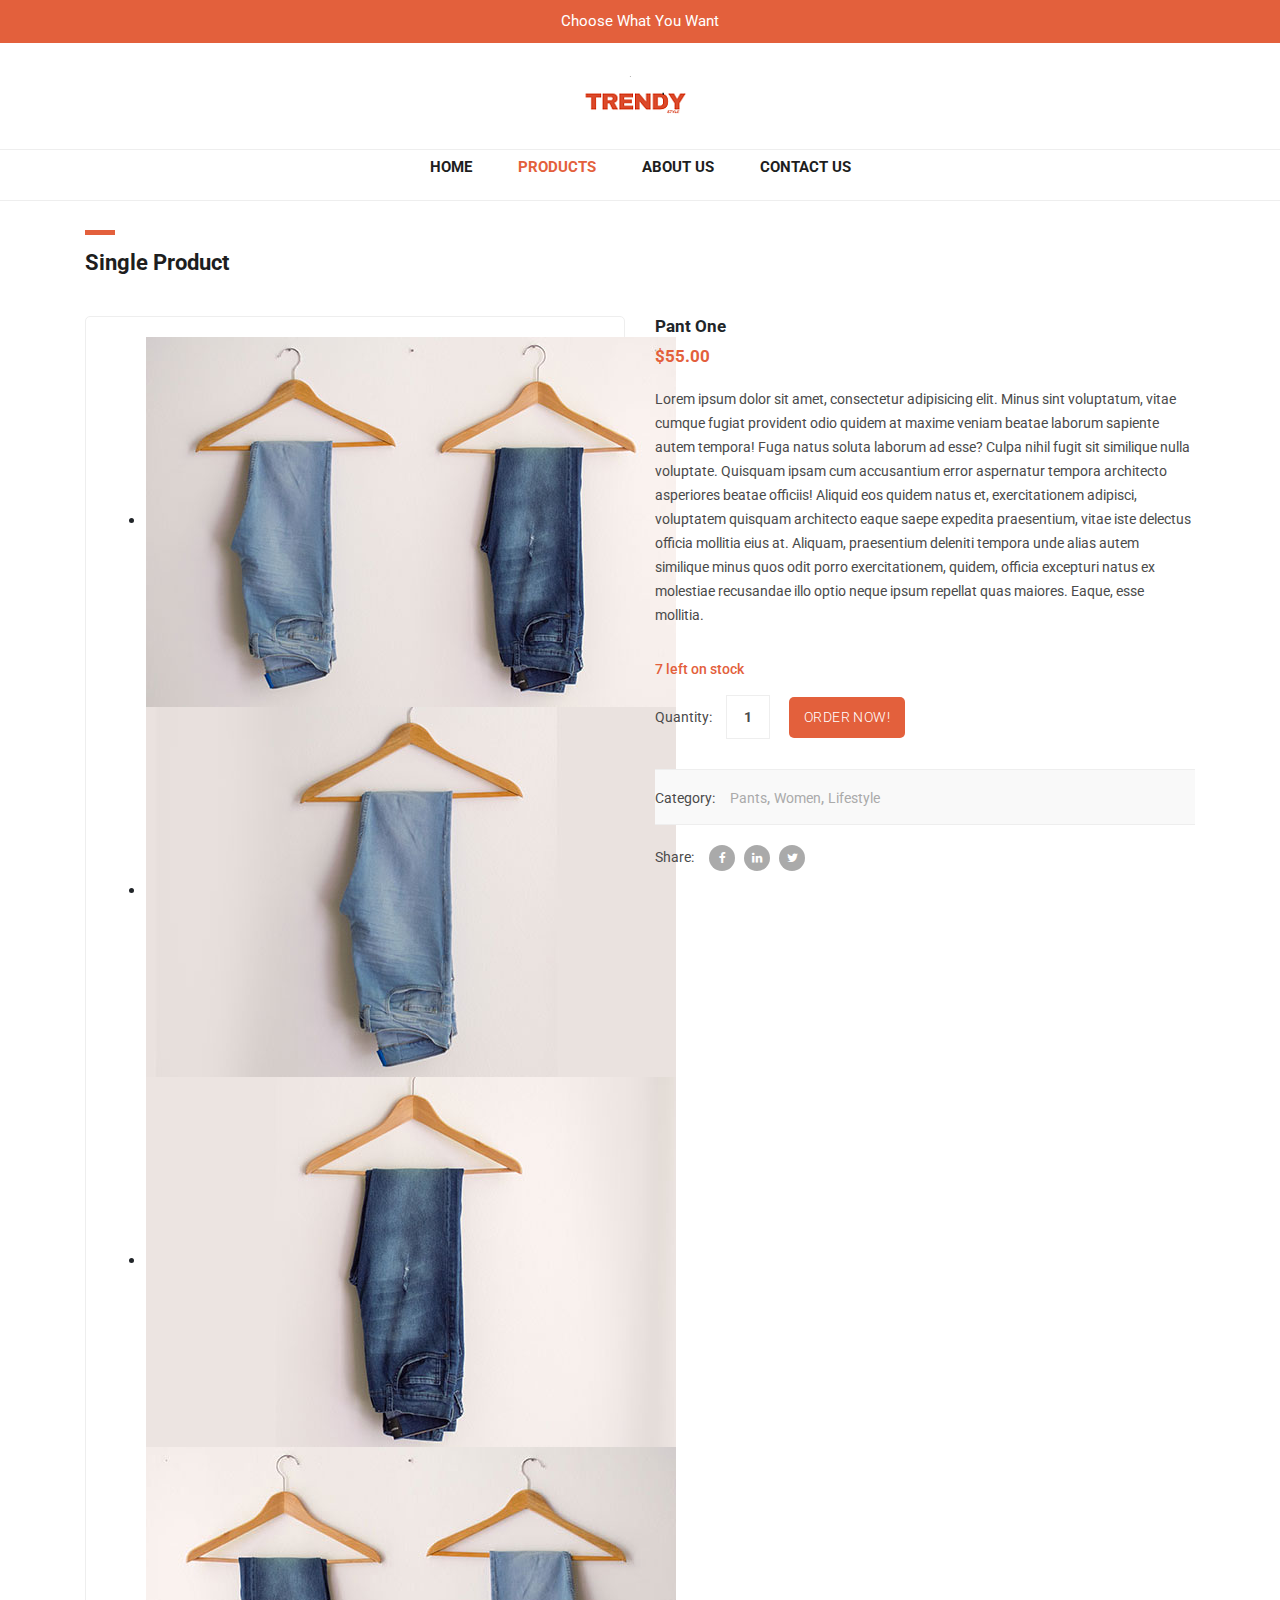
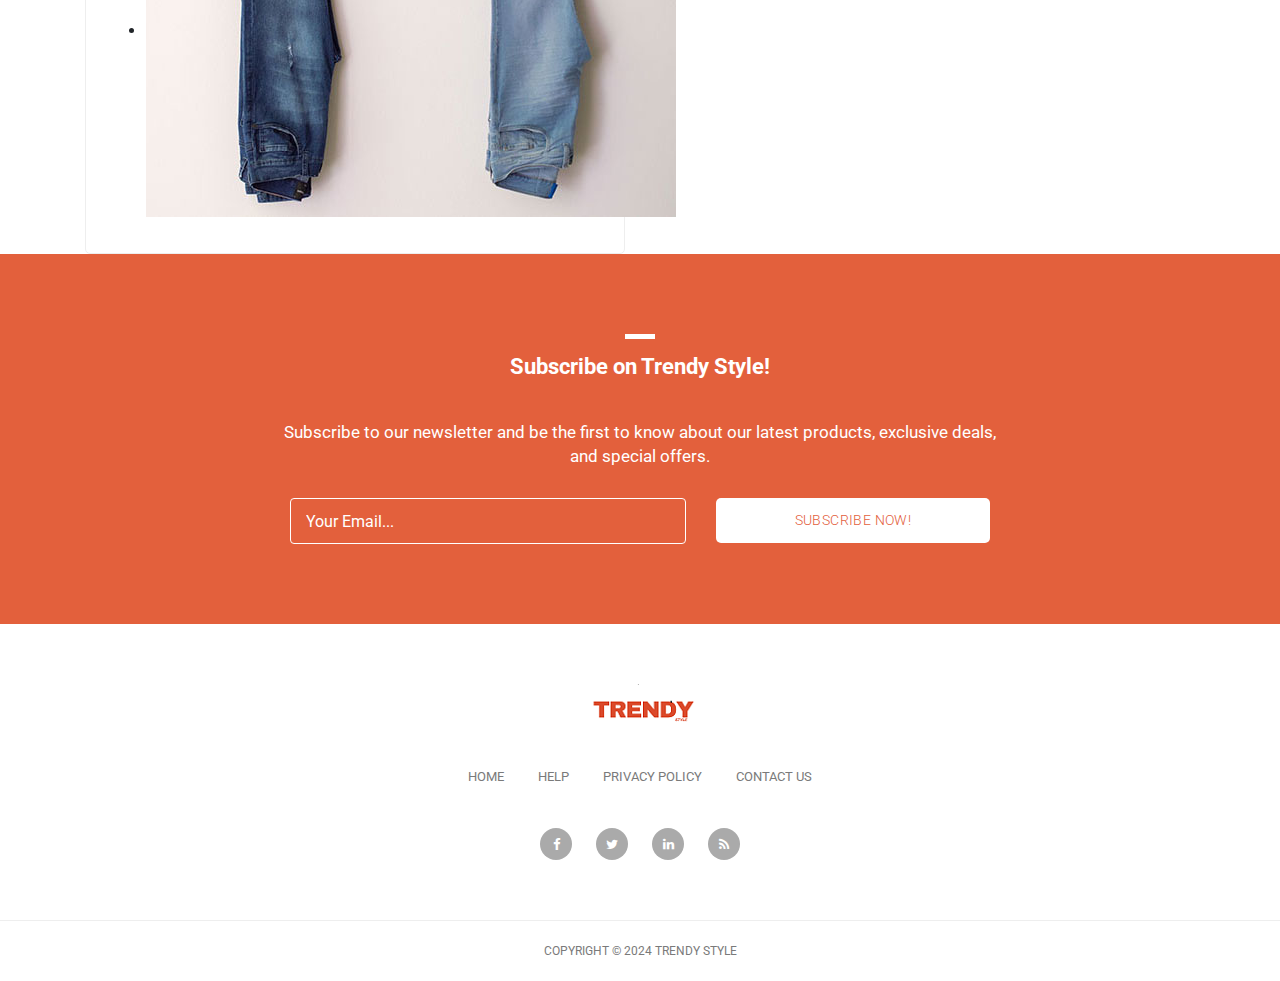
<file: single-product.html>
<!DOCTYPE html>
<html lang="en">

  <head>

    <meta charset="utf-8">
    <meta name="viewport" content="width=device-width, initial-scale=1, shrink-to-fit=no">
    <meta name="description" content="">
    <meta name="author" content="">
    <link href="https://fonts.googleapis.com/css?family=Roboto:100,300,400,500,700" rel="stylesheet">

    <title>Trendy Style</title>

    <!-- Bootstrap core CSS -->
    <link href="vendor/bootstrap/css/bootstrap.min.css" rel="stylesheet">


    <!-- Additional CSS Files -->
    <link rel="stylesheet" href="assets/css/fontawesome.css">
    <link rel="stylesheet" href="assets/css/tooplate-main.css">
    <link rel="stylesheet" href="assets/css/owl.css">

  </head>

  <body>
    
    <!-- Pre Header -->
    <div id="pre-header">
      <div class="container">
        <div class="row">
          <div class="col-md-12">
            <span>Choose What You  Want</span>
          </div>
        </div>
      </div>
    </div>

    <!-- Navigation -->
    <nav class="navbar navbar-expand-lg navbar-dark bg-dark static-top">
      <div class="container">
        <a class="navbar-brand" href="#"><img src="assets/images/TRENDY  logo.png" alt=""></a>
        <button class="navbar-toggler" type="button" data-toggle="collapse" data-target="#navbarResponsive" aria-controls="navbarResponsive" aria-expanded="false" aria-label="Toggle navigation">
          <span class="navbar-toggler-icon"></span>
        </button>
        <div class="collapse navbar-collapse" id="navbarResponsive">
          <ul class="navbar-nav ml-auto">
            <li class="nav-item ">
              <a class="nav-link" href="index.html">Home
              </a>
            </li>
            <li class="nav-item active">
              <a class="nav-link" href="products.html">Products
                 <span class="sr-only">(current)</span>
              </a>
            </li>
            <li class="nav-item">
              <a class="nav-link" href="about.html">About Us</a>
            </li>
            <li class="nav-item">
              <a class="nav-link" href="contact.html">Contact Us</a>
            </li>
          </ul>
        </div>
      </div>
    </nav>

    <!-- Page Content -->


    <!-- Single Starts Here  -->


      <div class="single-product">
      <div class="container">
        <div class="row">
          <div class="col-md-12">
            <div class="section-heading">
              <div class="line-dec"></div>
              <h1>Single Product</h1>
            </div>
          </div>
          <div class="col-md-6">
            <div class="product-slider">
              <div id="slider" class="flexslider">
                <ul class="slides">
                  <li>
                    <img src="assets/images/big-01.jpg" />
                  </li>
                  <li>
                    <img src="assets/images/big-02.jpg" />
                  </li>
                  <li>
                    <img src="assets/images/big-03.jpg" />
                  </li>
                  <li>
                    <img src="assets/images/big-04.jpg" />
                  </li> 


                  <!-- items mirrored twice, total of 12  -->


                <!-- </ul>
              </div>
              <div id="carousel" class="flexslider">
                <ul class="slides">
                  <li>
                    <img src="assets/images/thumb-01.jpg" />
                  </li>
                  <li>
                    <img src="assets/images/thumb-02.jpg" />
                  </li>
                  <li>
                    <img src="assets/images/thumb-03.jpg" />
                  </li>
                  <li>
                    <img src="assets/images/thumb-04.jpg" />
                  </li>  -->


                  <!-- items mirrored twice, total of 12 -->


                 </ul>
              </div>
            </div>
          </div>
          <div class="col-md-6">
            <div class="right-content">
              <h4>Pant One</h4>
              <h6>$55.00</h6>
              <p>
                Lorem ipsum dolor sit amet, consectetur adipisicing elit. Minus sint voluptatum, vitae cumque fugiat provident odio quidem at maxime veniam beatae laborum sapiente autem tempora! Fuga natus soluta laborum ad esse? Culpa nihil fugit sit similique nulla voluptate. Quisquam ipsam cum accusantium error aspernatur tempora architecto asperiores beatae officiis! Aliquid eos quidem natus et, exercitationem adipisci, voluptatem quisquam architecto eaque saepe expedita praesentium, vitae iste delectus officia mollitia eius at. Aliquam, praesentium deleniti tempora unde alias autem similique minus quos odit porro exercitationem, quidem, officia excepturi natus ex molestiae recusandae illo optio neque ipsum repellat quas maiores. Eaque, esse mollitia.
              </p>
              <span>7 left on stock</span>
              <form action="" method="get">
                <label for="quantity">Quantity:</label>
                <input name="quantity" type="quantity" class="quantity-text" id="quantity" 
                	onfocus="if(this.value == '1') { this.value = ''; }" 
                    onBlur="if(this.value == '') { this.value = '1';}"
                    value="1">
                <input type="submit" class="button" value="Order Now!">
              </form>
              <div class="down-content">
                <div class="categories">
                  <h6>Category: <span><a href="#">Pants</a>,<a href="#">Women</a>,<a href="#">Lifestyle</a></span></h6>
                </div>
                <div class="share">
                  <h6>Share: <span><a href="#"><i class="fa fa-facebook"></i></a><a href="#"><i class="fa fa-linkedin"></i></a><a href="#"><i class="fa fa-twitter"></i></a></span></h6>
                </div>
              </div>
            </div>
          </div>
        </div>
      </div>
    </div>  

    <!-- Single Page Ends Here-->


     <!-- Similar Starts Here -->

    <!-- <div class="featured-items">
      <div class="container">
        <div class="row">
          <div class="col-md-12">
            <div class="section-heading">
              <div class="line-dec"></div>
              <h1>You May Also Like</h1>
            </div>
          </div>
          <div class="col-md-12">
            <div class="owl-carousel owl-theme">
              <a href="single-product.html">
                <div class="featured-item">
                  <img src="assets/images/item-01.jpg" alt="Item 1">
                  <h4>Pant One </h4>
                  <h6>$15.00</h6>
                </div>
              </a>
              <a href="single-product.html">
                <div class="featured-item">
                  <img src="assets/images/item-02.jpg" alt="Item 2">
                  <h4>Pant Two</h4>
                  <h6>$25.00</h6>
                </div>
              </a>
              <a href="single-product.html">
                <div class="featured-item">
                  <img src="assets/images/item-03.jpg" alt="Item 3">
                  <h4>Jacket</h4>
                  <h6>$35.00</h6>
                </div>
              </a>
              <a href="single-product.html">
                <div class="featured-item">
                  <img src="assets/images/item-04.jpg" alt="Item 4">
                  <h4>Bag One</h4>
                  <h6>$45.00</h6>
                </div>
              
             
            </div>
          </div>
        </div>
      </div>
    </div> -->
    <!-- Similar Ends Here -->

<!-- Subscribe Form Starts Here -->
<div class="subscribe-form">
  <div class="container">
    <div class="row">
      <div class="col-md-12">
        <div class="section-heading">
          <div class="line-dec"></div>
          <h1>Subscribe on Trendy Style!</h1>
        </div>
      </div>
      <div class="col-md-8 offset-md-2">
        <div class="main-content">
          <p>
            Subscribe to our newsletter and be the first to know about our latest products, exclusive deals, and special offers.
          </p>
          <div class="container">
            <form id="subscribe" action="" method="get">
              <div class="row">
                <div class="col-md-7">
                  <fieldset>
                    <input name="email" type="text" class="form-control" id="email" 
                    onfocus="if(this.value == 'Your Email...') { this.value = ''; }" 
                  onBlur="if(this.value == '') { this.value = 'Your Email...';}"
                  value="Your Email..." required="">
                  </fieldset>
                </div>
                <div class="col-md-5">
                  <fieldset>
                    <button type="submit" id="form-submit" class="button">Subscribe Now!</button>
                  </fieldset>
                </div>
              </div>
            </form>
          </div>
        </div>
      </div>
    </div>
  </div>
</div>
<!-- Subscribe Form Ends Here -->





    
   <!-- Footer Starts Here -->
   <div class="footer">
    <div class="container">
      <div class="row">
        <div class="col-md-12">
          <div class="logo">
            <img src="assets/images/TRENDY  logo.png" alt="">
          </div>
          
        </div>
        <div class="col-md-12">
          <div class="footer-menu">
            <ul>
              <li><a href="#">Home</a></li>
              <li><a href="#">Help</a></li>
              <li><a href="#">Privacy Policy</a></li>
              <li><a href="#">Contact Us</a></li>
            </ul>
          </div>
        </div> 
        <div class="col-md-12">
          <div class="social-icons">
            <ul>
              <li><a href="#"><i class="fa fa-facebook"></i></a></li>
              <li><a href="#"><i class="fa fa-twitter"></i></a></li>
              <li><a href="#"><i class="fa fa-linkedin"></i></a></li>
              <li><a href="#"><i class="fa fa-rss"></i></a></li>
            </ul>
          </div>
        </div>
       </div>
    </div>
  </div> 
  <!-- Footer Ends Here -->  

   <!-- Sub Footer Starts Here -->
   <div class="sub-footer">
    <div class="container">
      <div class="row">
        <div class="col-md-12">
          <div class="copyright-text">
            <p>Copyright &copy; 2024 Trendy Style

          </div>
        </div>
      </div>
    </div>
  </div>
  <!-- Sub Footer Ends Here -->

  <!-- Bootstrap core JavaScript -->
  <script src="vendor/jquery/jquery.min.js"></script>
  <script src="vendor/bootstrap/js/bootstrap.bundle.min.js"></script>


  <!-- Additional Scripts -->
  <script src="assets/js/custom.js"></script>
  <script src="assets/js/owl.js"></script>


  <script language = "text/Javascript"> 
    cleared[0] = cleared[1] = cleared[2] = 0; //set a cleared flag for each field
    function clearField(t){                   //declaring the array outside of the
    if(! cleared[t.id]){                      // function makes it static and global
        cleared[t.id] = 1;  // you could use true and false, but that's more typing
        t.value='';         // with more chance of typos
        t.style.color='#fff';
        }
    }
  </script>


</body>

</html>
</file>
<file: assets/css/tooplate-main.css>
body {
	font-family: 'Roboto', sans-serif;
	transition: all 0.5s;
}
p {
	margin-bottom: 0px;
	font-size: 14px;
	color: #4a4a4a;
	line-height: 24px;
}
a {
	text-decoration: none!important;
}

.copyright-text {
	text-transform: uppercase;
}

.main-button a {
	background-color: #e3603c;
	border-radius: 5px;
	padding: 10px 15px;
	display: inline-block;
	color: #fff;
	font-size: 14px;
	text-transform: uppercase;
	font-weight: 300;
	letter-spacing: 0.4px;
	text-decoration: none;
	transition: all 0.5s;
}
.main-button a:hover {
	opacity: 0.7;
}
.section-heading {
	margin-top: 80px;
	margin-bottom: 40px;
}
.section-heading .line-dec {
	width: 30px;
	height: 5px;
	background-color:  #e3603c;
}
.section-heading h1 {
	font-size: 22px;
	font-weight: 700;
	color: #1e1e1e;
	margin-top: 15px;
}

/* Pre Header Style */
#pre-header {
	background-color:  #e3603c;
	text-align: center;
}
#pre-header span {
	color: #fff;
	font-size: 15px;
	padding: 10px 0px;
	display: inline-block;
}

/* Header Style */
.navbar .navbar-brand {
	text-align: center;
	width: 100%;
	position: relative;
	padding: 25px 0px;
}
.bg-dark {
	background-color: #fff!important;
	border-bottom: 1px solid #eee;
}
#navbarResponsive {
	z-index: 999;
	position: absolute;
	left: 50%;
	top: 105px;
	transform: translateX(-50%);
}
.navbar-dark .navbar-nav .nav-item {
	margin: 0px 15px;
}
.navbar-dark .navbar-nav .nav-link {
	text-transform: uppercase;
	font-size: 15px;
	font-weight: 700;
	color: #1e1e1e;
	transition: all 0.5s;
}
.navbar-dark .navbar-nav .nav-link:hover,
.navbar-dark .navbar-nav .active>.nav-link,
.navbar-dark .navbar-nav .nav-link.active,
.navbar-dark .navbar-nav .nav-link.show,
.navbar-dark .navbar-nav .show>.nav-link {
	color: #e3603c;
}
.navbar:after {
	width: 100%;
	height: 1px;
	background-color: #eee;
	content: '';
	position: absolute;
	left: 0;
	bottom: -52px;
}
.navbar-dark .navbar-toggler-icon {
	background-image: none;
}
.navbar-dark .navbar-toggler {
	border-color:  #e3603c;
	background-color: #e3603c;	
	height: 50px;
	outline: none;
}
.navbar-dark .navbar-toggler-icon:after {
	content: '\f0c9';
	color: #FFF;
	font-size: 22px;
	line-height: 30px;
	font-family: 'FontAwesome';
}
/* Banner Style */
.banner {
	margin-top: 50px;
	background-image: url(../images/banner-bg.jpg);
	background-size: cover;
	background-repeat: no-repeat;
	padding: 150px 0px;
	background-position: center center;
}
.banner .caption {
	background-color: rgba(250,250,250,0.9);
	padding: 30px;
	max-width: 450px;
}
.banner .caption h2 {
	margin-top: 0px;
	margin-bottom: 15px;
	font-size: 24px;
	font-weight: 700;
	color: #1e1e1e;
}
.banner .caption .line-dec {
	width: 30px;
	height: 5px;
	background-color: #e3603c;
}
.banner .caption p {
	margin-top: 15px;
	margin-bottom: 20px;
}

/* Featured Style */
.featured-items {
	margin-bottom: 70px;
}
.featured-item {
	border-radius: 5px;
	border: 1px solid #eee;
	padding: 20px;
	transition: all 0.5s;
}
.featured-item:hover {
	opacity: 0.9;
}
.featured-item img {
	width: 100%;
}
.featured-item h4 {
	font-size: 17px;
	font-weight: 700;
	color: #1e1e1e;
	margin-top: 15px;
	transition: all 0.5s;
}
.featured-item:hover h4 {
	color: #e3603c;
}
.featured-item h6 {
	color:  #e3603c;
	font-size: 15px;
	font-weight: 700;
	margin-bottom: 0px;
}
.owl-theme .owl-dots {
	text-align: center;
	margin-top: 30px;
}
.owl-theme .owl-dots .owl-dot {
	outline: none;
}
.owl-theme .owl-dots .active span {
	background-color: #e3603c!important;
}
.owl-theme .owl-dots .owl-dot span {
	background-color: #aaa;
	width: 8px;
	height: 8px;
	display: inline-block;
	margin: 0px 5px;
	outline: none;
}



/* Subscribe Style */
.subscribe-form {
	background-color: #e3603c;
	padding: 80px 0px;
	text-align: center;
}
.subscribe-form .section-heading  {
	margin-top: 0px;
}
.subscribe-form .section-heading h1 {
	color: #fff;
}
.subscribe-form .section-heading .line-dec {
	background-color: #fff;
	margin: 0 auto;
}
.subscribe-form .main-content p {
	font-size: 17px;
	color: #fff;
	margin-bottom: 30px;
}
.subscribe-form .main-content form  {
	color: #fff;
	display: inline;
}
.subscribe-form .main-content form input {
	display: inline;
}
.subscribe-form .main-content form input {
	width: 100%;
	height: 46px;
	border: 1px solid #fff;
	background-color: transparent;
	padding-left: 15px;
	color: #fff;
	outline: none;
}
.subscribe-form .main-content form button:focus {
	color: #fff!important;
}
.subscribe-form .main-content form button {
	width: 100%;
	height: 45px;
	cursor: pointer;
	background-color: #fff;
	outline: none;
	border-radius: 5px;
	padding: 10px 15px;
	display: inline-block;
	color: #e3603c;
	font-size: 14px;
	text-transform: uppercase;
	font-weight: 300;
	letter-spacing: 0.4px;
	text-decoration: none;
	transition: all 0.5s;
	box-shadow: none;
	border: none;
}

.subscribe-form .main-content form button:hover{
	background-color: #c87b66;
	color: white;
	
}

/* Footer Style */
.footer {
	text-align: center;
}
.footer ul {
	padding: 0px;
	margin: 0px;
}
.footer ul li {
	list-style: none;
	display: inline-block;
}
.footer .logo img {
	max-width: 100%;
	margin-top: 60px;
	margin-bottom: 40px;
}
.footer .footer-menu {
	margin-bottom: 40px;
}
.footer .footer-menu ul li {
	margin: 0px 15px;
}
.footer .footer-menu a {
	font-size: 13px;
	color: #7a7a7a;
	text-transform: uppercase;
	transition: all 0.5s;
}
.footer .footer-menu a:hover {
	color: #e3603c;
	text-decoration: none;
}
.footer .social-icons {
	margin-bottom: 60px;
}
.footer .social-icons ul li {
	margin: 0px 10px;
}
.footer .social-icons a {
	width: 32px;
	height: 32px;
	color: #fff;
	background-color: #aaa;
	text-align: center;
	display: inline-block;
	line-height: 33px;
	border-radius: 50%;
	font-size: 13px;
	transition: all 0.5s;
}
.footer .social-icons a:hover {
	background-color:  #e3603c;
}

/* Sub Footer Style */
.sub-footer {
	border-top: 1px solid #eee;
	text-align: center;
}
.sub-footer p {
	font-size: 12px;
	color: #7a7a7a;
	line-height: 60px;
}
.sub-footer a {
	color:  #e3603c;
	text-decoration: none;
}

/* Featured Page Style */
.featured-page {
	margin-top: 130px;
	margin-bottom: 40px;
}
.featured-page .section-heading {
	margin-top: 0px;
	margin-bottom: 0px;
}
.featured-page #filters {
	margin-top: 15px;
	text-align: right;
}
.featured .featured-item {
	margin-bottom: 30px;
	text-decoration: none;
}
.featured .featured-item h4 {
	transition: all 0.5s;
}
.featured .featured-item:hover h4 {
	color:  #e3603c;
}
#filter button {
	outline: none;
}
#filter .btn-primary.focus,
.btn-primary:focus {
	color:  #e3603c!important;
	box-shadow: none!important;
}
#filters .btn-primary {
	color: #1e1e1e;
	border: none;
	font-size: 15px;
	font-weight: 700;
	background-color: transparent;
}
/* Isotope Transitions
------------------------------- */
.isotope,
.isotope .item {
  -webkit-transition-duration: 0.8s;
     -moz-transition-duration: 0.8s;
      -ms-transition-duration: 0.8s;
       -o-transition-duration: 0.8s;
          transition-duration: 0.8s;
}

.isotope {
  -webkit-transition-property: height, width;
     -moz-transition-property: height, width;
      -ms-transition-property: height, width;
       -o-transition-property: height, width;
          transition-property: height, width;
}

.isotope .item {
  -webkit-transition-property: -webkit-transform, opacity;
     -moz-transition-property:    -moz-transform, opacity;
      -ms-transition-property:     -ms-transform, opacity;
       -o-transition-property:         top, left, opacity;
          transition-property:         transform, opacity;
}

.page-navigation ul {
	text-align: center;
	border-top: 1px solid #eee;
	padding: 30px  0px 0px 0px;
	margin: 0px 0px 80px 0px;
}
.page-navigation ul li {
	display: inline-block;
}
.page-navigation ul li a {
	width: 40px;
	height: 40px;
	display: inline-block;
	text-align: center;
	line-height: 38px;
	border: 1px solid #eee;
	border-radius: 5px;
	font-weight: 700;
	color: #1e1e1e;
	font-size: 15px;
	text-decoration: none;
	transition: all 0.5s;
}
.page-navigation ul li a:hover,
.page-navigation ul li.current-page a {
	background-color:  #e3603c;
	border-color:  #e3603c;
	color: #fff;
}



/* Single Product Style */
.single-product .product-slider {
	padding: 20px;
	border: 1px solid #eee!important;
	border-radius: 5px;
}
.flexslider {
	border: none!important;
}
#carousel {
	margin-top: 20px;
}
#carousel .slides li {
	width: 150px!important;
}
.single-product .right-content h4 {
	font-size: 17px;
	font-weight: 700;
	margin-top: 0px;
}
.single-product .right-content h6 {
	color:   #e3603c;
	font-size: 17px;
	font-weight: 700;
	margin-top: 10px;
}
.single-product .right-content p {
	margin-top: 20px;
	margin-bottom: 30px;
}
.single-product .right-content span {
	font-size: 14px;
	color:  #e3603c;
	font-weight: 500;
	display: inline-block;
	margin-bottom: 15px;
}
.single-product .right-content label {
	font-size: 14px;
	color: #4a4a4a;
}
.single-product .right-content .quantity-text {
	margin-left: 10px;
	width: 44px;
	height: 44px;
	line-height: 42px;
	font-size: 14px;
	font-weight: 700;
	color: #4a4a4a;
	display: inline-block;
	text-align: center;
	outline: none;
	border: 1px solid #eee;
}
.single-product .right-content .button {
	margin-left: 15px;
	cursor: pointer;
	background-color:  #e3603c;
	outline: none;
	border-radius: 5px;
	padding: 10px 15px;
	display: inline-block;
	color: #fff;
	font-size: 14px;
	text-transform: uppercase;
	font-weight: 300;
	letter-spacing: 0.4px;
	text-decoration: none;
	transition: all 0.5s;
	box-shadow: none;
	border: none;
}
.single-product .right-content .down-content span {
	margin-bottom: 0px;
	display: inline-block;
	margin-left: 8px;
	color: #aaa;
}
.single-product .right-content .down-content span a {
	color: #aaa;
	font-weight: 400;
	margin-left: 4px;
	transition: all 0.5s;
}
.single-product .right-content .down-content span a:hover {
	color: #e3603c;
}
.single-product .right-content .down-content span a:hover i {
	background-color:  #e3603c;
}
.single-product .right-content .down-content span a i {
	transition: all 0.5s;
	background-color: #aaa;
	width: 26px;
	height: 26px;
	display: inline-block;
	text-align: center;
	line-height: 26px;
	border-radius: 50%;
	color: #fff;
	font-size: 12px;
	margin-right: 5px;
}
.single-product .right-content .down-content .categories {
	border-top: 1px solid #eee;
	margin-top: 30px;
	padding: 10px 0px;
}
.single-product .right-content .down-content .share {
	border-top: 1px solid #eee;
	padding: 10px 0px;
}
.single-product .right-content .down-content h6 {
	font-size: 14px;
	color: #4a4a4a;
	font-weight: 400;
}



/* About Us Style */
.about-page {
	margin-top: 50px;
    margin-bottom: 80px;
}
.about-page .right-content h4 {
	font-size: 17px;
	font-weight: 700;
	margin-top: 0px;
	margin-bottom: 20px;
}
.about-page .left-image img {
	max-width: 100%;
}
.about-page .right-content span {
	display: inline-block;
	margin-left: 8px;
}
.about-page .right-content span a i {
	transition: all 0.5s;
	background-color: #aaa;
	width: 26px;
	height: 26px;
	display: inline-block;
	text-align: center;
	line-height: 26px;
	border-radius: 50%;
	color: #fff;
	font-size: 12px;
	margin-right: 5px;
}
.about-page .right-content .share {
	margin-top: 20px;
	border-top: 1px solid #eee;
	padding: 15px 0px;
}
.about-page .right-content h6 {
	font-size: 14px;
	color: #4a4a4a;
	font-weight: 400;
}
.about-page .right-content span a:hover i {
	background-color:  #e3603c;
}




/* Contact Page Style */
.contact-page {
	margin-top: 50px;
    margin-bottom: 80px;
}
.contact-page .right-content input,
.contact-page .right-content textarea {
	border-radius: 0px;
	outline: none;
	box-shadow: none;
	font-size: 14px;
	margin-bottom: 30px;
}
.contact-page .right-content input {
	height: 44px;
	line-height: 44px;
}
.contact-page .right-content textarea {
	height: 200px;
	max-height: 280px;
}
.contact-page .right-content span {
	display: inline-block;
	margin-left: 8px;
}
.contact-page .right-content span a i {
	transition: all 0.5s;
	background-color: #aaa;
	width: 26px;
	height: 26px;
	display: inline-block;
	text-align: center;
	line-height: 26px;
	border-radius: 50%;
	color: #fff;
	font-size: 12px;
	margin-right: 5px;
}
.contact-page .right-content .share {
	margin-top: 30px;
	border-top: 1px solid #eee;
	padding: 15px 0px;
}
.contact-page .right-content h6 {
	font-size: 14px;
	color: #4a4a4a;
	font-weight: 400;
}
.contact-page .right-content span a:hover i {
	background-color:  #ddaf84;
}
.contact-page .right-content .button {
	cursor: pointer;
	background-color: #e3603c;
	outline: none;
	border-radius: 5px;
	padding: 10px 15px;
	display: inline-block;
	color: #fff;
	font-size: 14px;
	text-transform: uppercase;
	font-weight: 300;
	letter-spacing: 0.4px;
	text-decoration: none;
	transition: all 0.5s;
	box-shadow: none;
	border: none;



}  

.contact-page .right-content .button:hover{
	background-color: #f4efef8c;
	color: black;
}


/* catagories */



.categories {
    background-color: #f9f9f9;
}

.category-card {
    background-color: #ffffff;
    box-shadow: 0 4px 6px rgba(0, 0, 0, 0.1);
    transition: transform 0.3s ease, box-shadow 0.3s ease;
}

.category-card:hover {
    transform: translateY(-5px);
    box-shadow: 0 8px 12px rgba(0, 0, 0, 0.2);
}

.category-card img {
    height: 200px;
    object-fit: cover;
    border-radius: 8px;
}

.category-card h4 {
    color: #333;
    font-weight: 600;
}

.category-card .btn {
    background-color:  #e3603c;
    border: none;
    color: #fff;
}

.category-card .btn:hover {
    background-color:  #e0c0b7;
	color: #333;
}






/* Responsive Style */
@media (max-width: 991px) {

	.banner {
		border-top: none;
		margin-top: 0px;
	}
	.navbar .navbar-brand {
		width: auto;
	}
	.navbar:after {
		display: none;
	}
	#navbarResponsive {
	    z-index: 99999;
	    position: absolute;
	    top: 96px;
	    width: 100%;
	    text-align: center;
	    background-color: rgba(250,250,250,0.95);
	    box-shadow: 0px 10px 10px rgba(0,0,0,0.1);
	}
	.navbar-dark .navbar-nav .nav-item {
		border-bottom: 1px solid #eee;
	}
	.navbar-dark .navbar-nav .nav-item:last-child {
		border-bottom: none;
	}
	.navbar-dark .navbar-nav .nav-link {
		padding: 15px 0px;
	}
	.featured-page #filters {
		text-align: right;
	} 
	.single-product .right-content {
		margin-top: 30px;
	}
	.about-page .right-content {
		margin-top: 30px;
	}
	.contact-page .right-content {
		margin-top: 30px;
	}
	.contact-page .right-content .col-md-6,
	.contact-page .right-content .col-md-12 {
		padding: 0px;
	}
	.featured-page {
		margin-top: 80px;
	}
	.about-page,
	.contact-page {
		margin-top: 0px;
	}

}

@media (max-width: 767px) {

	.subscribe-form .main-content form input.button {
		margin-top: 20px;
	}
	.featured-page #filters {
		margin-top: 15px;
		text-align: left;
	} 

}
</file>
